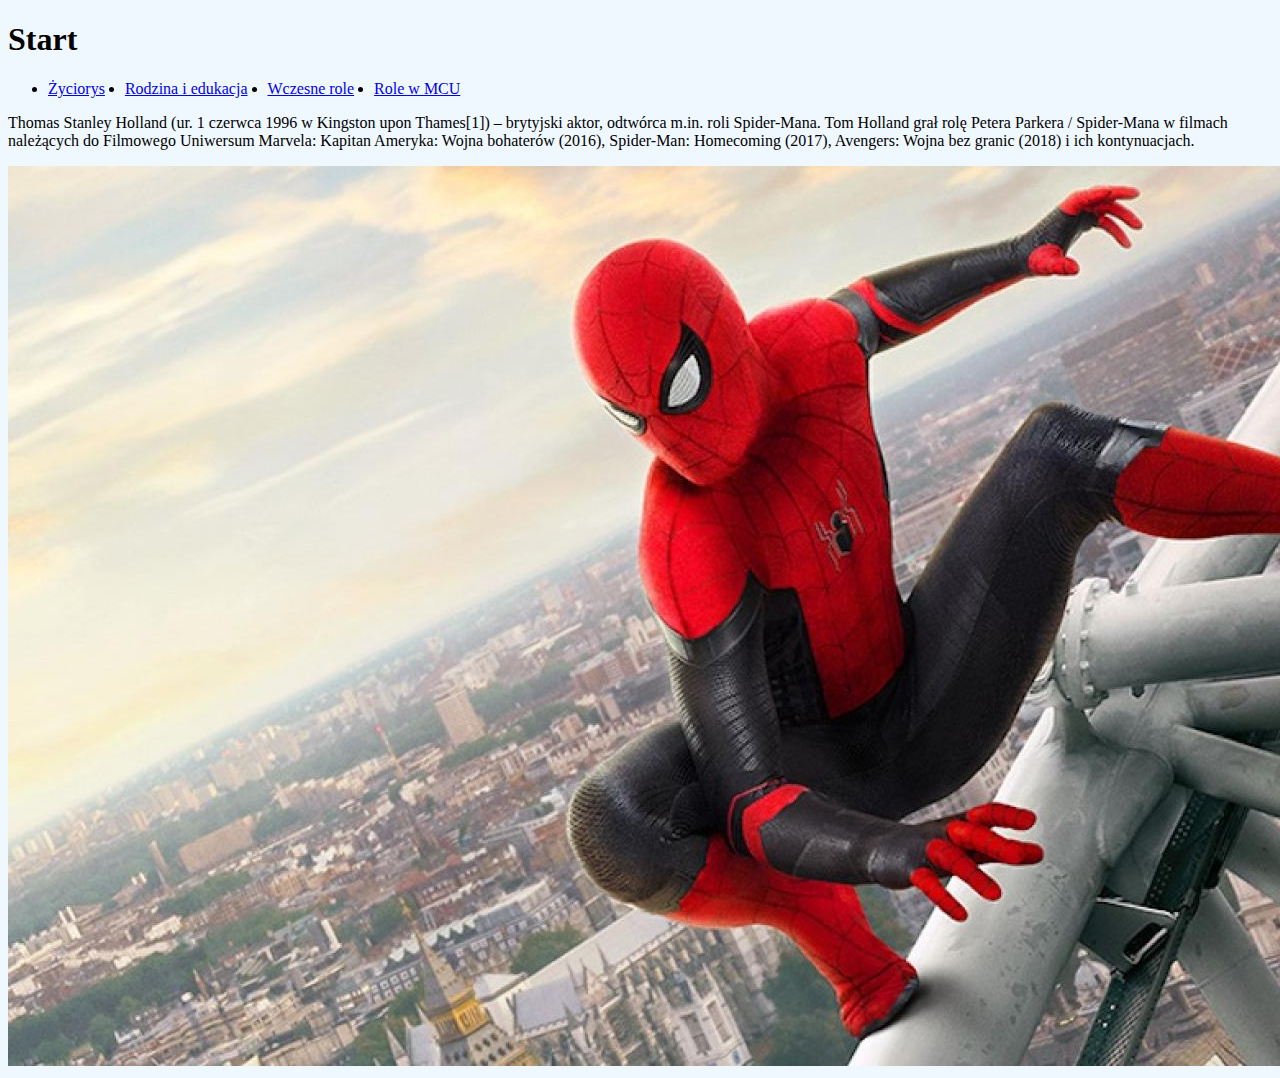
<file: index.html>
<!DOCTYPE html>
<html lang="en">

<head>
    <meta charset="UTF-8">
    <meta http-equiv="X-UA-Compatible" content="IE=edge">
    <meta name="viewport" content="width=device-width, initial-scale=1.0">
    <title>Document</title>
    <link rel="stylesheet" href="Style.css">
</head>

<body>
    <h1>Start</h1>
    <ul class="Nawigacja "> 
        <li><a href="dwa.htm">Życiorys</a></li>
        <li><a href="trzy.html">Rodzina i edukacja</a></li>
        <LI><a href="cztery.html">Wczesne role</a></LI>
        <li><a href="piec.html">Role w MCU</a></li>
   
    </ul>

    <p> Thomas Stanley Holland (ur. 1 czerwca 1996 w Kingston upon Thames[1]) – brytyjski aktor, odtwórca m.in. roli Spider-Mana.

        Tom Holland grał rolę Petera Parkera / Spider-Mana w filmach należących do Filmowego Uniwersum Marvela: Kapitan Ameryka: Wojna bohaterów (2016), Spider-Man: Homecoming (2017), Avengers: Wojna bez granic (2018) i ich kontynuacjach.</h2>
    </p>
    <img src="Spiderman.jpg" alt="">
    </body>

</html>
</file>
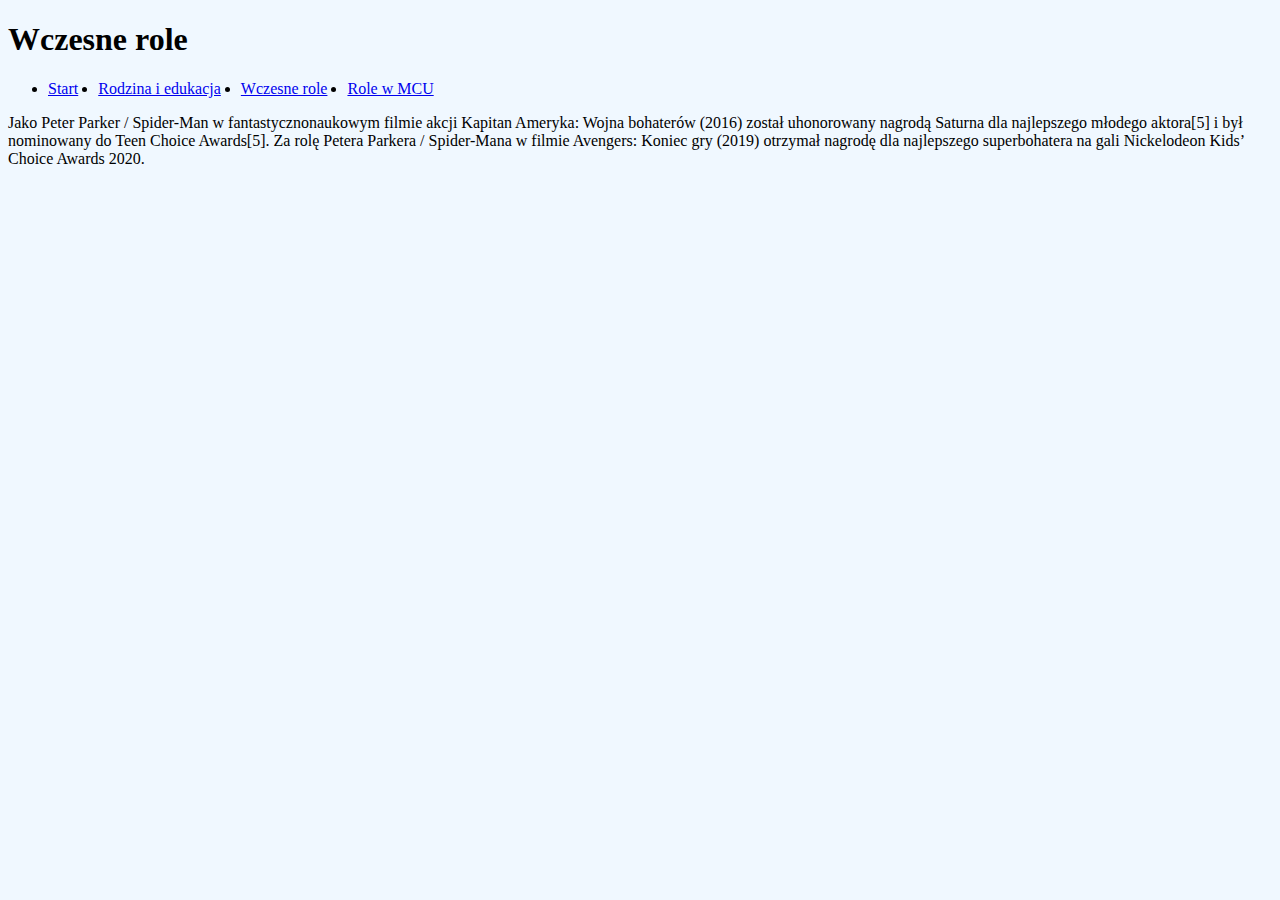
<file: cztery.html>
<!DOCTYPE html>
<html lang="en">
<head>
    <meta charset="UTF-8">
    <meta http-equiv="X-UA-Compatible" content="IE=edge">
    <meta name="viewport" content="width=device-width, initial-scale=1.0">
    <title>Document</title>
</head>
<link rel="stylesheet" href="Style.css">
<body>
    <h1>Wczesne role</h1>
    <ul class="Nawigacja "> 
        <li><a href="jeden.html">Start</a></li>
        <li><a href="trzy.html">Rodzina i edukacja</a></li>
        <LI><a href="cztery.html">Wczesne role</a></LI>
        <li><a href="piec.html">Role w MCU</a></li>
   
    </ul>
    <p>Jako Peter Parker / Spider-Man w fantastycznonaukowym filmie akcji Kapitan Ameryka: Wojna bohaterów (2016) został uhonorowany nagrodą Saturna dla najlepszego młodego aktora[5] i był nominowany do Teen Choice Awards[5]. Za rolę Petera Parkera / Spider-Mana w filmie Avengers: Koniec gry (2019) otrzymał nagrodę dla najlepszego superbohatera na gali Nickelodeon Kids’ Choice Awards 2020.</p>
    
</body>
</html>
</file>
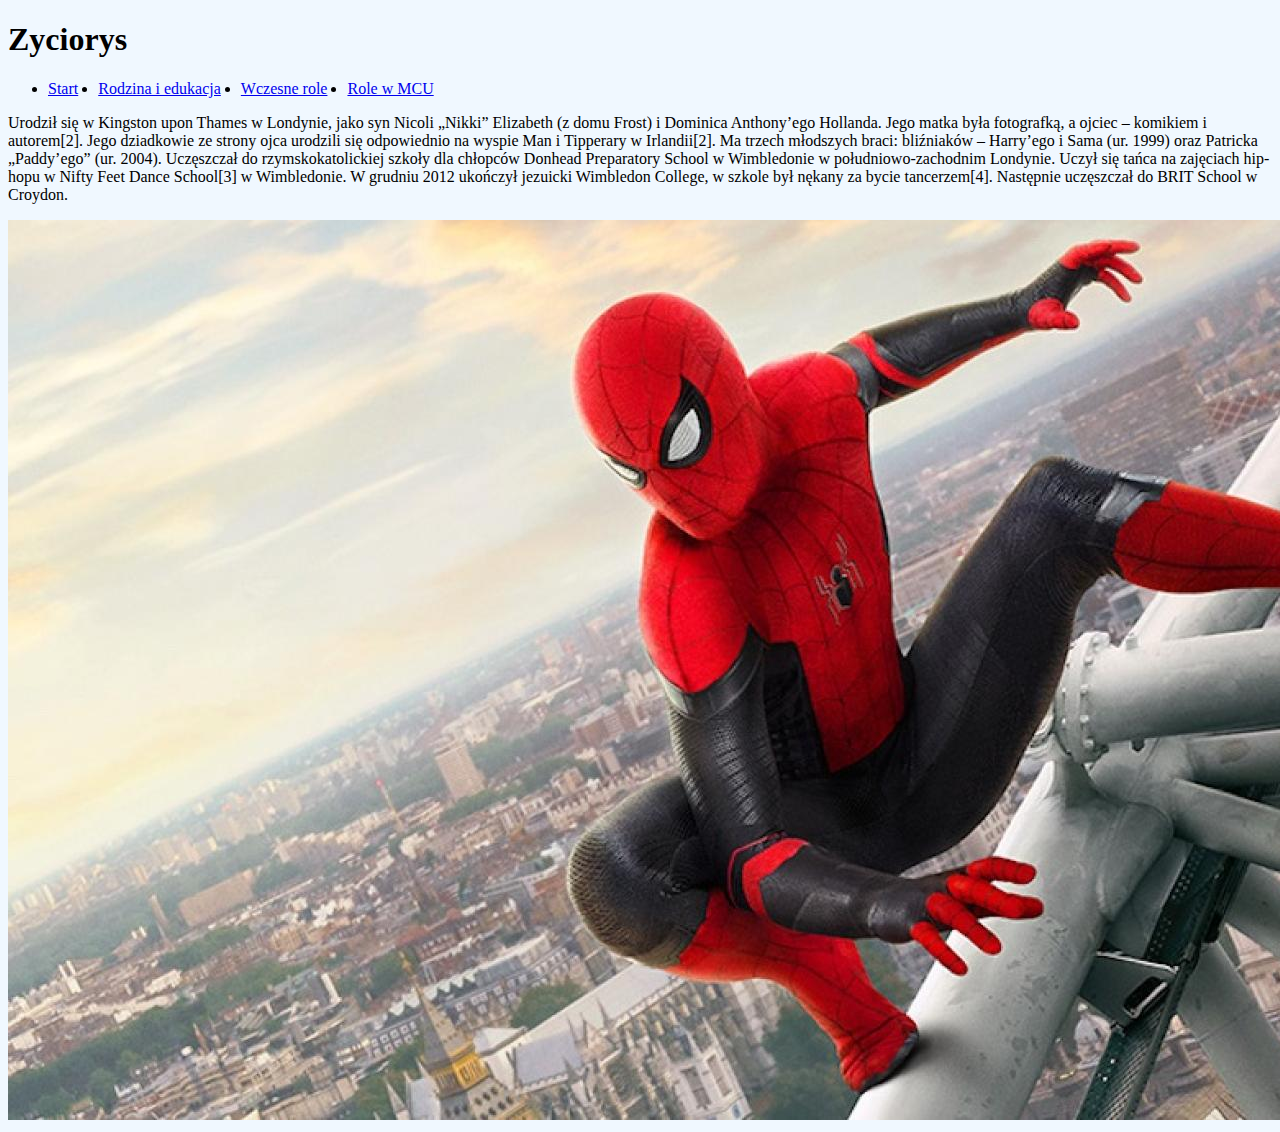
<file: dwa.htm>
<!DOCTYPE html>
<html lang="en">
<head>
    <meta charset="UTF-8">
    <meta http-equiv="X-UA-Compatible" content="IE=edge">
    <meta name="viewport" content="width=device-width, initial-scale=1.0">
    <title>Document</title>
</head>
<link rel="stylesheet" href="Style.css">
<body>
    <h1>Zyciorys</h1>
    <ul class="Nawigacja "> 
        <li><a href="jeden.html">Start</a></li>
        <li><a href="trzy.html">Rodzina i edukacja</a></li>
        <LI><a href="cztery.html">Wczesne role</a></LI>
        <li><a href="piec.html">Role w MCU</a></li>
   
    </ul>
    <p>Urodził się w Kingston upon Thames w Londynie, jako syn Nicoli „Nikki” Elizabeth (z domu Frost) i Dominica Anthony’ego Hollanda. Jego matka była fotografką, a ojciec – komikiem i autorem[2]. Jego dziadkowie ze strony ojca urodzili się odpowiednio na wyspie Man i Tipperary w Irlandii[2]. Ma trzech młodszych braci: bliźniaków – Harry’ego i Sama (ur. 1999) oraz Patricka „Paddy’ego” (ur. 2004).

        Uczęszczał do rzymskokatolickiej szkoły dla chłopców Donhead Preparatory School w Wimbledonie w południowo-zachodnim Londynie. Uczył się tańca na zajęciach hip-hopu w Nifty Feet Dance School[3] w Wimbledonie. W grudniu 2012 ukończył jezuicki Wimbledon College, w szkole był nękany za bycie tancerzem[4]. Następnie uczęszczał do BRIT School w Croydon.</p>
    <img src="Spiderman.jpg" alt="">
</body>
</html>
</file>
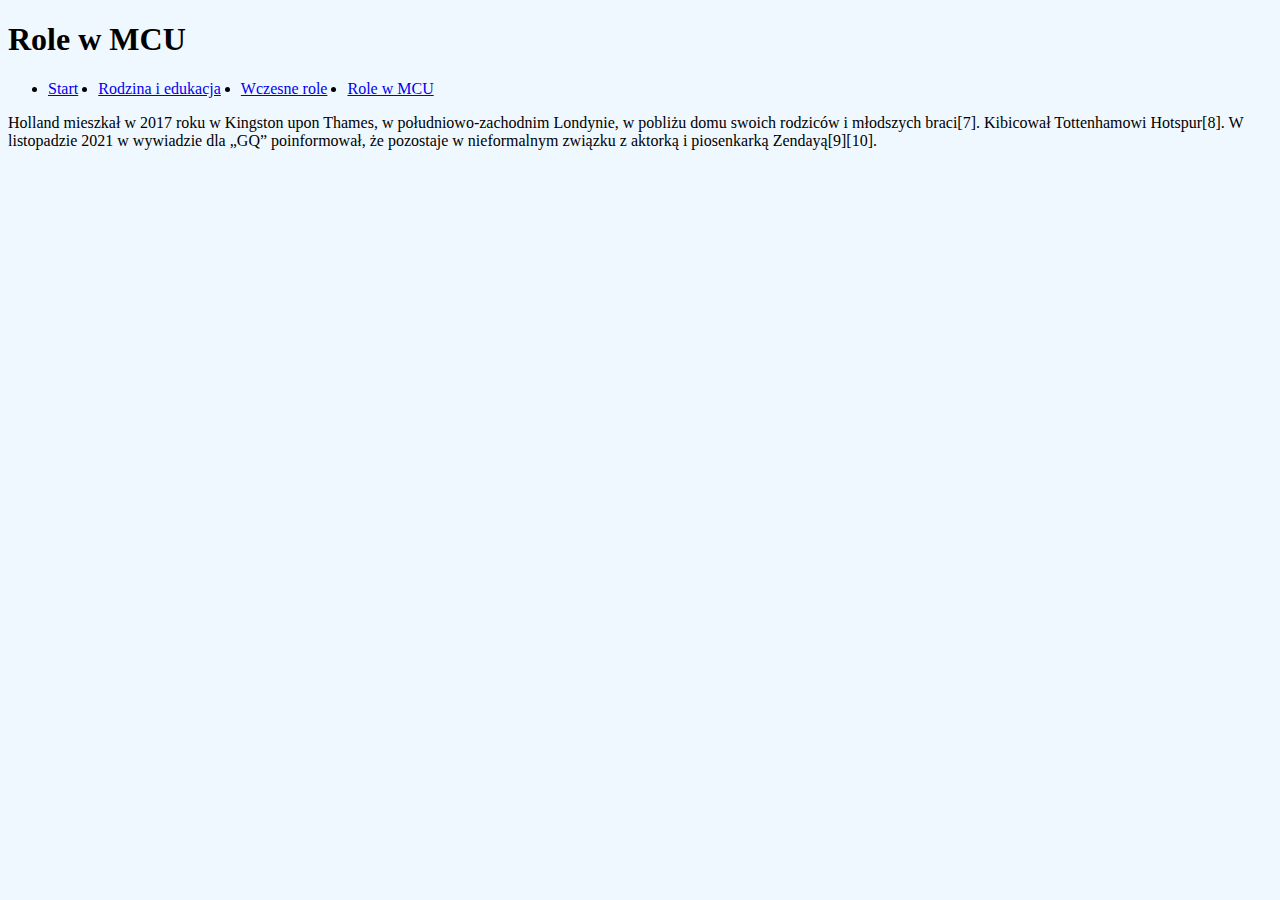
<file: piec.html>
<!DOCTYPE html>
<html lang="en">
<head>
    <meta charset="UTF-8">
    <meta http-equiv="X-UA-Compatible" content="IE=edge">
    <meta name="viewport" content="width=device-width, initial-scale=1.0">
    <title>Document</title>
    <link rel="stylesheet" href="Style.css">
</head>
<body>
    <h1>Role w MCU</h1>
    <ul class="Nawigacja "> 
        <li><a href="jeden.html">Start</a></li>
        <li><a href="trzy.html">Rodzina i edukacja</a></li>
        <LI><a href="cztery.html">Wczesne role</a></LI>
        <li><a href="piec.html">Role w MCU</a></li>
   
    </ul>
    <p>Holland mieszkał w 2017 roku w Kingston upon Thames, w południowo-zachodnim Londynie, w pobliżu domu swoich rodziców i młodszych braci[7]. Kibicował Tottenhamowi Hotspur[8].

        W listopadzie 2021 w wywiadzie dla „GQ” poinformował, że pozostaje w nieformalnym związku z aktorką i piosenkarką Zendayą[9][10].
        
        </p>
</body>
</html>
</file>
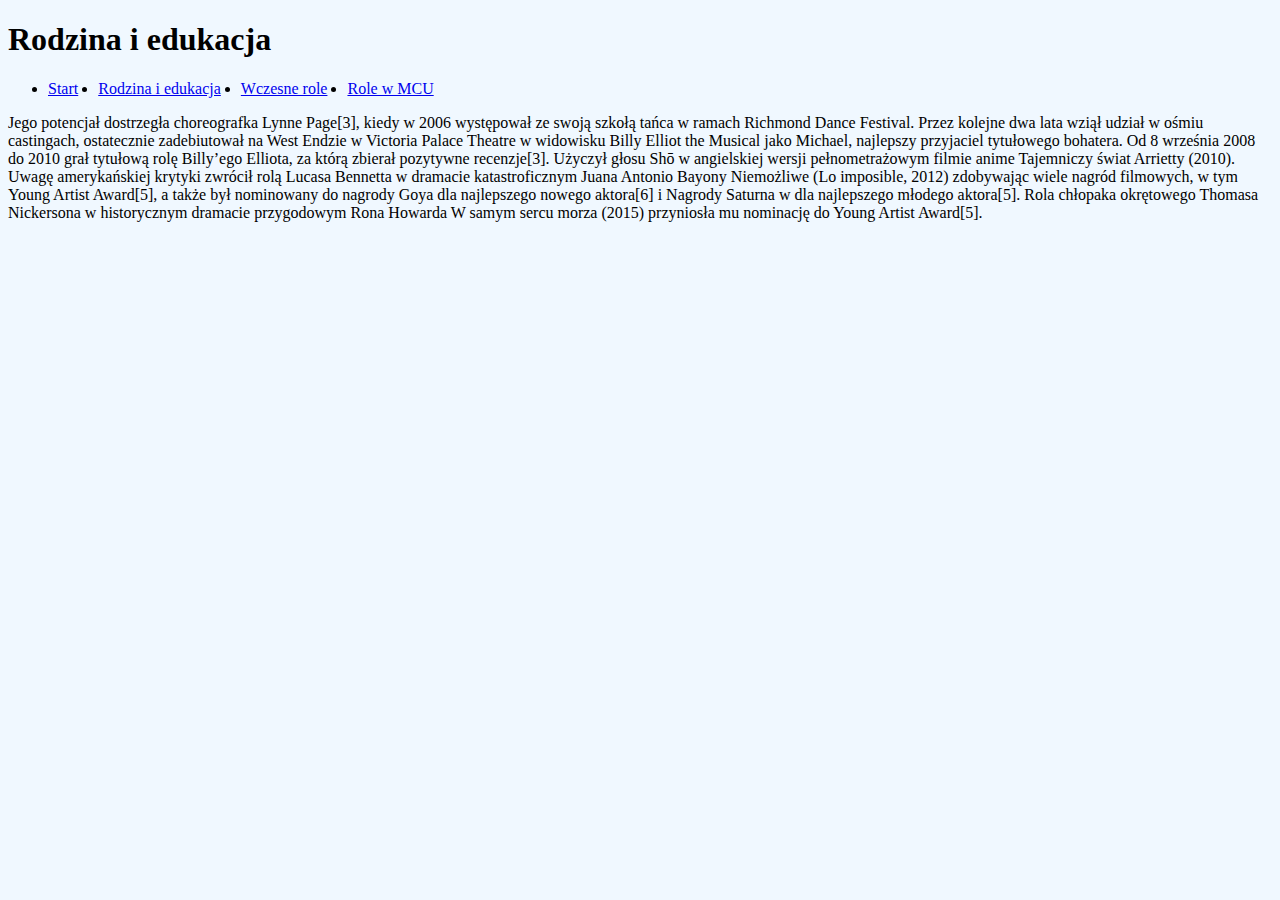
<file: trzy.html>
<!DOCTYPE html>
<html lang="en">
<head>
    <meta charset="UTF-8">
    <meta http-equiv="X-UA-Compatible" content="IE=edge">
    <meta name="viewport" content="width=device-width, initial-scale=1.0">
    <title>Document</title>
</head>
<link rel="stylesheet" href="Style.css">
<body>
    <link rel="stylesheet" href="Style.css">
    <h1>Rodzina i edukacja</h1>
    <ul class="Nawigacja "> 
        <li><a href="jeden.html">Start</a></li>
        <li><a href="trzy.html">Rodzina i edukacja</a></li>
        <LI><a href="cztery.html">Wczesne role</a></LI>
        <li><a href="piec.html">Role w MCU</a></li>
   
    </ul>
    <p>Jego potencjał dostrzegła choreografka Lynne Page[3], kiedy w 2006 występował ze swoją szkołą tańca w ramach Richmond Dance Festival. Przez kolejne dwa lata wziął udział w ośmiu castingach, ostatecznie zadebiutował na West Endzie w Victoria Palace Theatre w widowisku Billy Elliot the Musical jako Michael, najlepszy przyjaciel tytułowego bohatera. Od 8 września 2008 do 2010 grał tytułową rolę Billy’ego Elliota, za którą zbierał pozytywne recenzje[3]. Użyczył głosu Shō w angielskiej wersji pełnometrażowym filmie anime Tajemniczy świat Arrietty (2010).

        Uwagę amerykańskiej krytyki zwrócił rolą Lucasa Bennetta w dramacie katastroficznym Juana Antonio Bayony Niemożliwe (Lo imposible, 2012) zdobywając wiele nagród filmowych, w tym Young Artist Award[5], a także był nominowany do nagrody Goya dla najlepszego nowego aktora[6] i Nagrody Saturna w dla najlepszego młodego aktora[5]. Rola chłopaka okrętowego Thomasa Nickersona w historycznym dramacie przygodowym Rona Howarda W samym sercu morza (2015) przyniosła mu nominację do Young Artist Award[5].</p>

</body>
</html>
</file>
<file: Style.css>
body {background-color: aliceblue;}
.Nawigacja {
    display: flex;
    gap: 20px;
}
</file>
